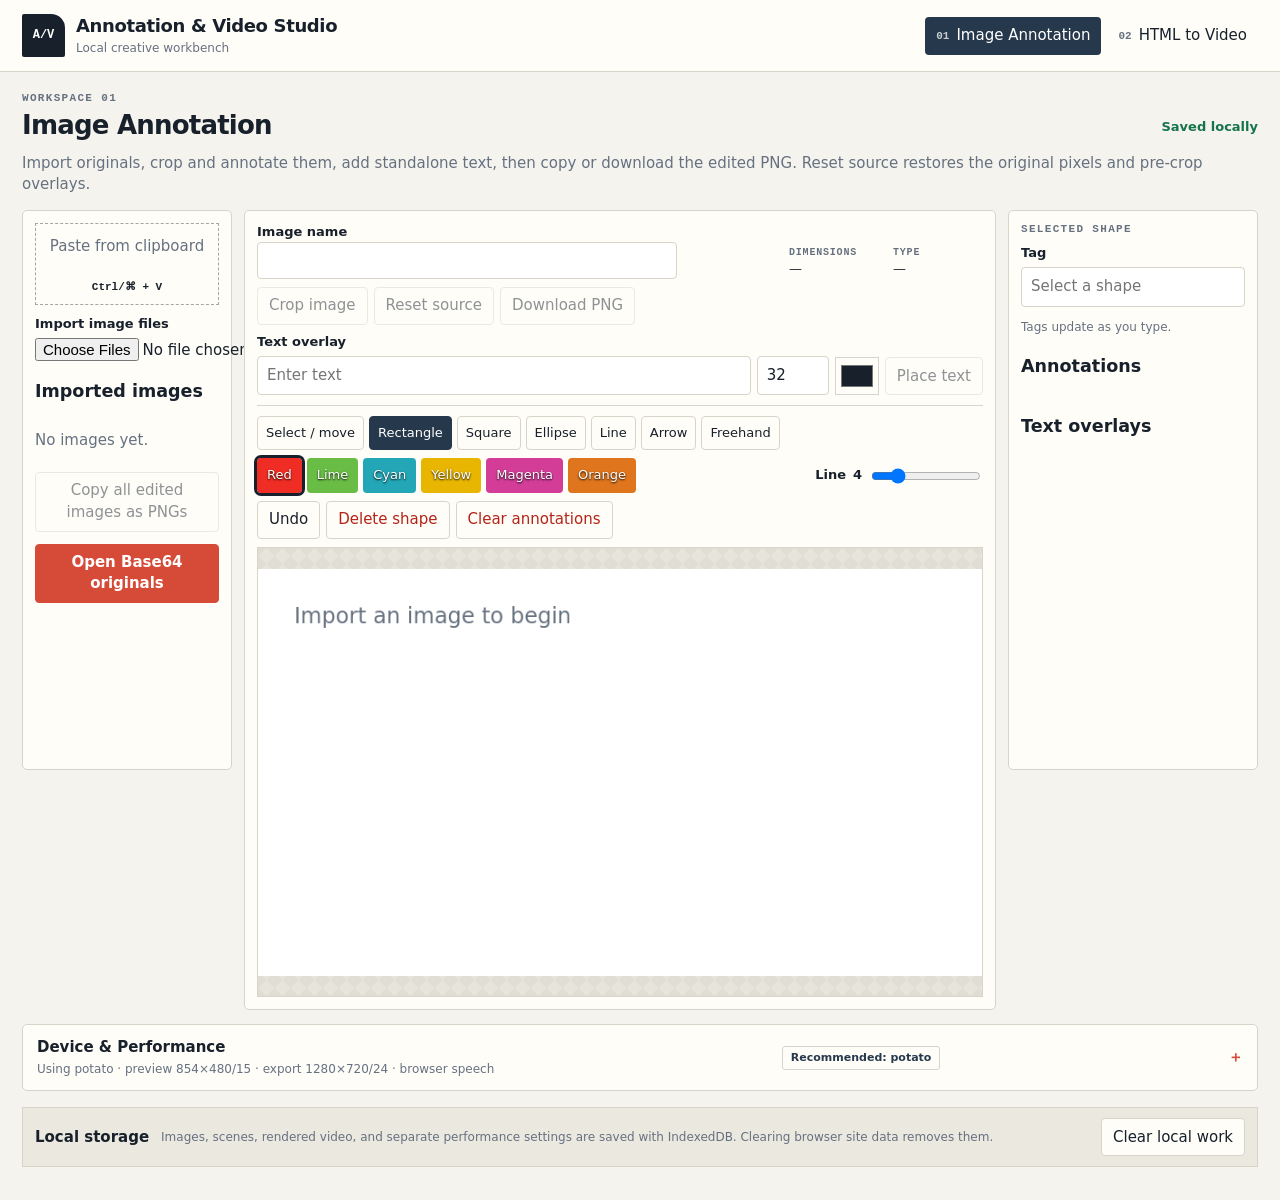
<file: index.html>
<!doctype html>
<html lang="en">
<head>
  <meta charset="utf-8">
  <meta name="viewport" content="width=device-width, initial-scale=1, viewport-fit=cover">
  <title>Annotation &amp; Video Studio</title>
  <link rel="stylesheet" href="styles.css">
</head>
<body>
  <header class="app-header">
    <div class="identity">
      <span class="studio-mark" aria-hidden="true">A/V</span>
      <div>
        <h1>Annotation &amp; Video Studio</h1>
        <p>Local creative workbench</p>
      </div>
    </div>
    <nav class="section-nav" aria-label="Studio sections">
      <a id="nav-annotation" href="./image-annotation/index.html" aria-controls="sec-annotation" aria-current="page"><span>01</span> Image Annotation</a>
      <a id="nav-video" href="./html-to-video/index.html" aria-controls="sec-video"><span>02</span> HTML to Video</a>
    </nav>
  </header>

  <main>
    <section id="sec-annotation" aria-labelledby="h-ann">
      <div class="section-heading">
        <div><p class="eyebrow">WORKSPACE 01</p><h2 id="h-ann">Image Annotation</h2></div>
        <div id="status-annotation" class="save-status" role="status" aria-live="polite">Restoring local work…</div>
      </div>
      <p class="workflow-note">Import originals, crop and annotate them, add standalone text, then copy or download the edited PNG. Reset source restores the original pixels and pre-crop overlays.</p>

      <div class="annotation-grid">
        <aside class="rail panel" aria-label="Image library">
          <div id="image-paste-area" class="paste-zone" tabindex="0" role="button" aria-label="Paste an image with Control or Command plus V">Paste from clipboard<br><kbd>Ctrl/⌘ + V</kbd></div>
          <label for="image-upload">Import image files</label>
          <input id="image-upload" type="file" accept="image/*" multiple>
          <h3>Imported images</h3>
          <ul id="image-list" class="item-list"><li class="empty">No images yet.</li></ul>
          <button id="copy-all-images" type="button" class="full">Copy all edited images as PNGs</button>
          <button id="export-base64" type="button" class="primary full">Open Base64 originals</button>
        </aside>

        <div class="canvas-panel panel">
          <section class="image-edit-tools" aria-label="Image editing">
            <div class="image-meta">
              <label for="image-name">Image name
                <input id="image-name" type="text" autocomplete="off" disabled>
              </label>
              <dl class="image-facts">
                <div><dt>Dimensions</dt><dd id="image-dimensions">—</dd></div>
                <div><dt>Type</dt><dd id="image-type">—</dd></div>
              </dl>
            </div>
            <div class="crop-actions" aria-label="Crop controls">
              <button id="start-crop" type="button">Crop image</button>
              <button id="apply-crop" type="button" class="primary" hidden>Apply crop</button>
              <button id="cancel-crop" type="button" hidden>Cancel</button>
              <button id="reset-image" type="button">Reset source</button>
              <button id="download-png" type="button">Download PNG</button>
            </div>
            <div class="text-tools" aria-label="Standalone text overlay">
              <label for="text-overlay-input">Text overlay</label>
              <div class="text-overlay-row">
                <input id="text-overlay-input" type="text" placeholder="Enter text" autocomplete="off" disabled>
                <input id="text-overlay-size" type="number" min="8" max="144" value="32" aria-label="Text size" disabled>
                <input id="text-overlay-color" type="color" value="#17202b" aria-label="Text color" disabled>
                <button id="place-text" type="button" disabled>Place text</button>
              </div>
            </div>
          </section>
          <div class="toolbar" role="toolbar" aria-label="Shape tools" id="tools"></div>
          <div class="tool-row">
            <div class="toolbar" role="toolbar" aria-label="Annotation colors" id="colors"></div>
            <label class="line-control" for="line-width">Line <output id="line-width-value">4</output>
              <input id="line-width" type="range" min="1" max="16" value="4">
            </label>
          </div>
          <div class="action-row">
            <button id="undo-action" type="button">Undo</button>
            <button id="delete-shape" type="button" class="danger-quiet">Delete shape</button>
            <button id="clear-annotations" type="button" class="danger-quiet">Clear annotations</button>
          </div>
          <div class="canvas-wrap">
            <canvas id="annotation-canvas" width="800" height="450" tabindex="0" aria-label="Image annotation canvas"></canvas>
          </div>
        </div>

        <aside class="properties panel" aria-label="Selected shape properties">
          <p class="eyebrow">SELECTED SHAPE</p>
          <label for="shape-tag-input">Tag</label>
          <input id="shape-tag-input" type="text" placeholder="Select a shape" autocomplete="off" disabled>
          <p class="field-help">Tags update as you type.</p>
          <h3>Annotations</h3>
          <ol id="annotation-list" class="item-list"></ol>
          <h3>Text overlays</h3>
          <ol id="text-overlay-list" class="item-list"></ol>
        </aside>
      </div>
    </section>

    <section id="sec-video" aria-labelledby="h-vid" hidden>
      <div class="section-heading">
        <div><p class="eyebrow">WORKSPACE 02</p><h2 id="h-vid">HTML to Video</h2></div>
        <div id="status-video" class="save-status" role="status" aria-live="polite">Restoring local scenes…</div>
      </div>
      <p class="workflow-note">Build scenes in 1280 × 720, preview each one, then render a WebM locally.</p>
      <div class="scene-actions">
        <button id="add-scene" type="button" class="primary">Add scene</button>
        <button id="render-video" type="button">Render final video</button>
      </div>
      <section class="tts-settings panel" aria-labelledby="tts-settings-heading">
        <div class="tts-settings-heading">
          <div>
            <h3 id="tts-settings-heading">Transcript audio voice</h3>
            <p class="field-help">Search an engine/model or voice and press Enter to select. Loading starts only when you test it; cached files are reused.</p>
          </div>
          <div class="tts-engine-actions">
            <button id="test-tts" type="button" class="primary">Test / load selected engine</button>
            <button id="delete-tts-cache" type="button" class="danger-quiet" hidden>Delete cached model</button>
          </div>
        </div>
        <div class="tts-settings-controls">
          <label for="tts-engine">Speech engine / model
            <input id="tts-engine" type="text" list="tts-engine-options" autocomplete="off" spellcheck="false" aria-describedby="tts-engine-match">
            <datalist id="tts-engine-options">
              <option value="Auto (browser speech)"></option>
              <option value="Phonon 31M · English"></option>
              <option value="Kokoro-82M · multilingual"></option>
              <option value="Browser Speech Synthesis"></option>
            </datalist>
            <small id="tts-engine-match" class="tts-match" aria-live="polite"></small>
          </label>
          <label for="tts-language">Language
            <select id="tts-language">
              <option value="en">English</option>
              <option value="hi">Hindi</option>
            </select>
          </label>
          <label for="tts-voice">Voice
            <input id="tts-voice" type="text" list="tts-voice-options" autocomplete="off" spellcheck="false" aria-describedby="tts-voice-match">
            <datalist id="tts-voice-options"></datalist>
            <small id="tts-voice-match" class="tts-match" aria-live="polite"></small>
          </label>
        </div>
        <div class="tts-settings-status">
          <button id="tts-fallback" type="button" hidden>Switch to browser speech</button>
          <div class="tts-progress-wrap" id="tts-progress-wrap" hidden>
            <progress id="tts-progress" max="100" aria-label="Text-to-speech model loading progress"></progress>
            <span id="tts-progress-label" role="status" aria-live="polite"></span>
          </div>
          <p id="tts-status" class="performance-status" role="status" aria-live="polite">Neural engines only load after you explicitly test them; first use needs network access and browser caching.</p>
        </div>
      </section>
      <div id="scene-list" class="scene-tabs" role="tablist" aria-label="Scenes"></div>
      <div id="scene-editor" class="panel scene-editor"></div>
      <div class="output-grid">
        <div class="panel preview-history" id="auto-preview-box" hidden>
          <h3 id="auto-preview-title">Previous scene</h3>
          <div class="stage"><iframe id="last-scene-preview" title="Previous scene preview" sandbox="allow-scripts allow-same-origin"></iframe></div>
        </div>
        <div class="panel output-panel">
          <h3>Rendered output</h3>
          <video id="video-output" controls aria-label="Rendered video"></video>
          <button id="download-video" type="button" disabled>Download WebM</button>
        </div>
      </div>
    </section>

    <details id="performance-panel" class="performance-panel panel">
      <summary>
        <span><strong>Device &amp; Performance</strong><small id="performance-summary">Checking browser capabilities…</small></span>
        <span class="performance-pill" id="performance-recommendation">Profiling</span>
      </summary>
      <div class="performance-content">
        <div class="performance-controls">
          <label for="performance-profile">Device profile
            <select id="performance-profile">
              <option value="auto">Auto</option>
              <option value="potato">Potato</option>
              <option value="balanced">Balanced</option>
              <option value="high">High Quality</option>
            </select>
          </label>
          <label for="preview-quality">Preview quality
            <select id="preview-quality">
              <option value="auto">Follow profile</option>
              <option value="480p15">480p · 15 FPS</option>
              <option value="720p24">720p · 24 FPS</option>
              <option value="1080p30">1080p · 30 FPS</option>
            </select>
          </label>
          <label for="export-quality">Export quality
            <select id="export-quality">
              <option value="auto">Follow profile</option>
              <option value="720p24">720p · 24 FPS</option>
              <option value="1080p30">1080p · 30 FPS</option>
              <option value="1080p60">1080p · 60 FPS (fast systems)</option>
            </select>
          </label>
        </div>
        <div class="performance-actions">
          <label class="inline-check" for="auto-adapt"><input id="auto-adapt" type="checkbox" checked> Adapt preview if slow</label>
          <button id="run-benchmarks" type="button">Run lightweight benchmarks</button>
        </div>
        <p id="performance-status" class="performance-status" role="status" aria-live="polite">Settings are stored separately from project data.</p>
        <details class="performance-advanced">
          <summary>Advanced capability details</summary>
          <dl id="performance-details"></dl>
          <p class="engine-disclosure">
            Phonon uses the pinned <code>phonon-tts@0.7.1</code> browser WASM package and English model from Hugging Face.
            Kokoro uses <code>kokoro-js@1.2.1</code> with the official ONNX model. Package code and model files are requested only after Test / load.
            Browser Speech Synthesis uses voices installed by your browser/OS. Sizes below describe model files only; runtime memory varies and is not reported as a hardware measurement.
          </p>
          <p class="engine-sources">
            <a href="https://github.com/gradium-ai/xn-ptts" target="_blank" rel="noreferrer">Phonon upstream</a> ·
            <a href="https://github.com/hexgrad/kokoro" target="_blank" rel="noreferrer">Kokoro upstream</a> ·
            <a href="https://huggingface.co/onnx-community/Kokoro-82M-v1.0-ONNX" target="_blank" rel="noreferrer">Kokoro model card</a>
          </p>
        </details>
      </div>
    </details>

    <aside class="storage-note" aria-label="Storage information">
      <div><strong>Local storage</strong><span id="storage-detail">Browser IndexedDB is used for images and scenes.</span></div>
      <button id="clear-local-data" type="button">Clear local work</button>
    </aside>
  </main>

  <noscript><p class="noscript">This studio requires JavaScript.</p></noscript>
  <script src="performance.js"></script>
  <script src="app.js"></script>
</body>
</html>
</file>
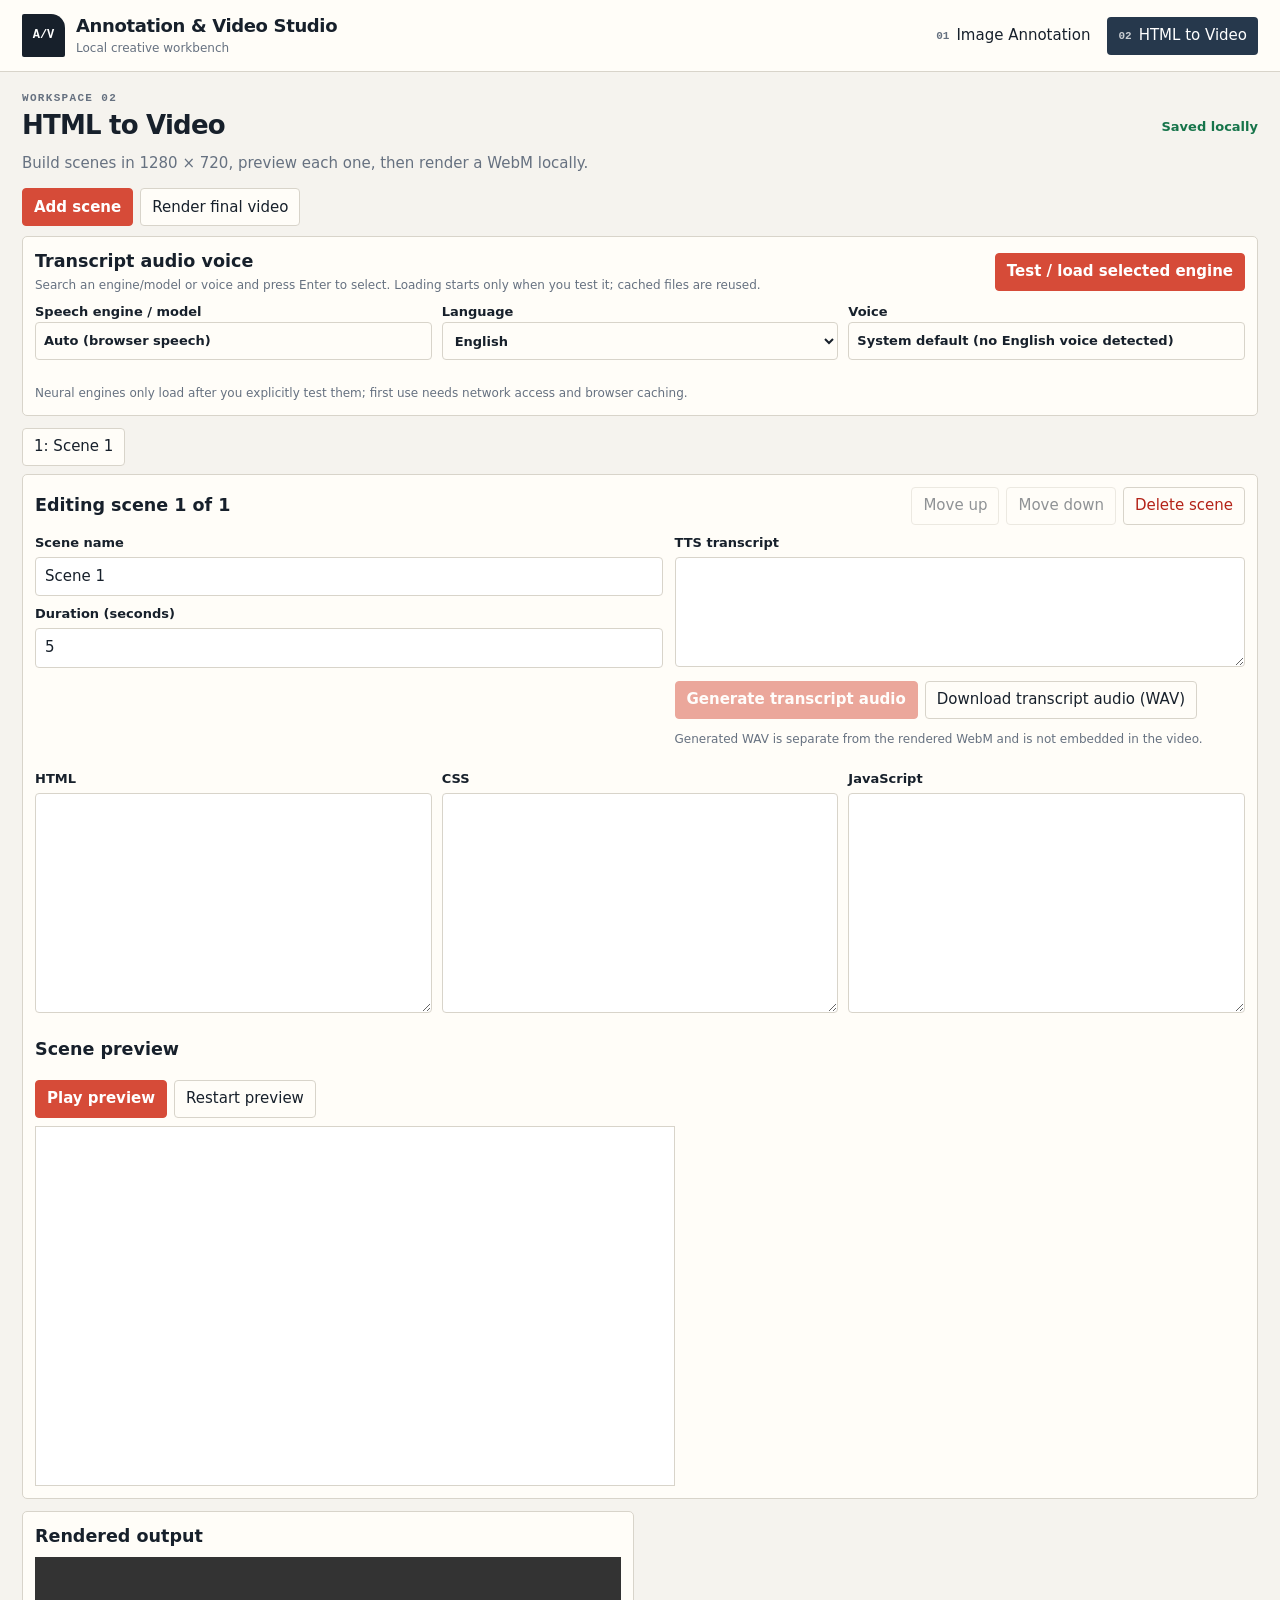
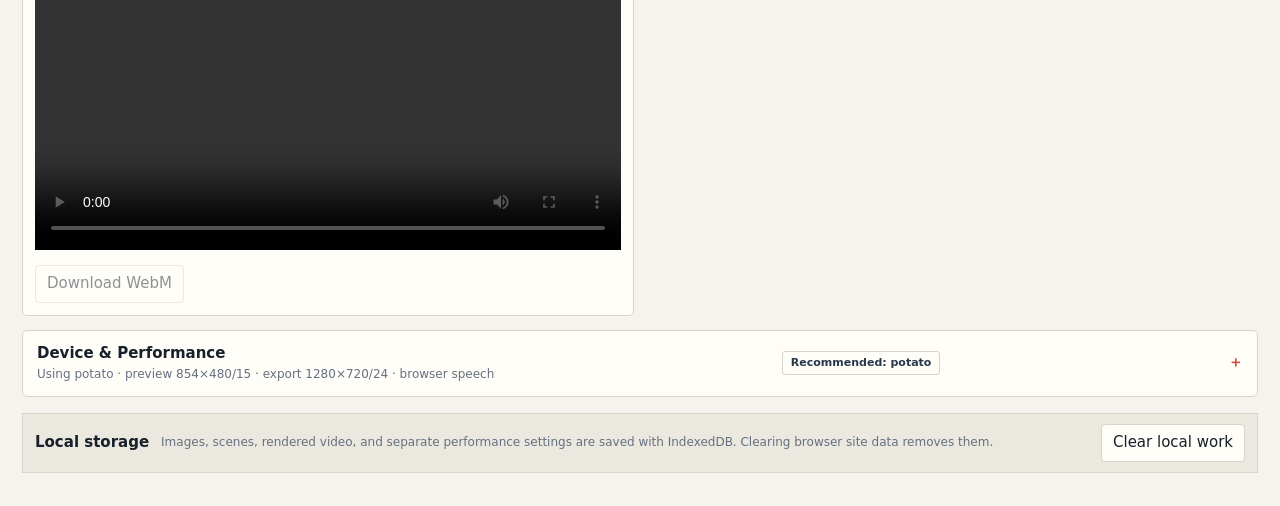
<file: html-to-video/index.html>
<!doctype html>
<html lang="en">
<head>
  <meta charset="utf-8">
  <meta name="viewport" content="width=device-width, initial-scale=1, viewport-fit=cover">
  <title>Annotation &amp; Video Studio</title>
  <link rel="stylesheet" href="../styles.css">
</head>
<body>
  <header class="app-header">
    <div class="identity">
      <span class="studio-mark" aria-hidden="true">A/V</span>
      <div>
        <h1>Annotation &amp; Video Studio</h1>
        <p>Local creative workbench</p>
      </div>
    </div>
    <nav class="section-nav" aria-label="Studio sections">
      <a id="nav-annotation" href="./image-annotation/index.html" aria-controls="sec-annotation" aria-current="page"><span>01</span> Image Annotation</a>
      <a id="nav-video" href="./html-to-video/index.html" aria-controls="sec-video"><span>02</span> HTML to Video</a>
    </nav>
  </header>

  <main>
    <section id="sec-annotation" aria-labelledby="h-ann">
      <div class="section-heading">
        <div><p class="eyebrow">WORKSPACE 01</p><h2 id="h-ann">Image Annotation</h2></div>
        <div id="status-annotation" class="save-status" role="status" aria-live="polite">Restoring local work…</div>
      </div>
      <p class="workflow-note">Import originals, crop and annotate them, add standalone text, then copy or download the edited PNG. Reset source restores the original pixels and pre-crop overlays.</p>

      <div class="annotation-grid">
        <aside class="rail panel" aria-label="Image library">
          <div id="image-paste-area" class="paste-zone" tabindex="0" role="button" aria-label="Paste an image with Control or Command plus V">Paste from clipboard<br><kbd>Ctrl/⌘ + V</kbd></div>
          <label for="image-upload">Import image files</label>
          <input id="image-upload" type="file" accept="image/*" multiple>
          <h3>Imported images</h3>
          <ul id="image-list" class="item-list"><li class="empty">No images yet.</li></ul>
          <button id="copy-all-images" type="button" class="full">Copy all edited images as PNGs</button>
          <button id="export-base64" type="button" class="primary full">Open Base64 originals</button>
        </aside>

        <div class="canvas-panel panel">
          <section class="image-edit-tools" aria-label="Image editing">
            <div class="image-meta">
              <label for="image-name">Image name
                <input id="image-name" type="text" autocomplete="off" disabled>
              </label>
              <dl class="image-facts">
                <div><dt>Dimensions</dt><dd id="image-dimensions">—</dd></div>
                <div><dt>Type</dt><dd id="image-type">—</dd></div>
              </dl>
            </div>
            <div class="crop-actions" aria-label="Crop controls">
              <button id="start-crop" type="button">Crop image</button>
              <button id="apply-crop" type="button" class="primary" hidden>Apply crop</button>
              <button id="cancel-crop" type="button" hidden>Cancel</button>
              <button id="reset-image" type="button">Reset source</button>
              <button id="download-png" type="button">Download PNG</button>
            </div>
            <div class="text-tools" aria-label="Standalone text overlay">
              <label for="text-overlay-input">Text overlay</label>
              <div class="text-overlay-row">
                <input id="text-overlay-input" type="text" placeholder="Enter text" autocomplete="off" disabled>
                <input id="text-overlay-size" type="number" min="8" max="144" value="32" aria-label="Text size" disabled>
                <input id="text-overlay-color" type="color" value="#17202b" aria-label="Text color" disabled>
                <button id="place-text" type="button" disabled>Place text</button>
              </div>
            </div>
          </section>
          <div class="toolbar" role="toolbar" aria-label="Shape tools" id="tools"></div>
          <div class="tool-row">
            <div class="toolbar" role="toolbar" aria-label="Annotation colors" id="colors"></div>
            <label class="line-control" for="line-width">Line <output id="line-width-value">4</output>
              <input id="line-width" type="range" min="1" max="16" value="4">
            </label>
          </div>
          <div class="action-row">
            <button id="undo-action" type="button">Undo</button>
            <button id="delete-shape" type="button" class="danger-quiet">Delete shape</button>
            <button id="clear-annotations" type="button" class="danger-quiet">Clear annotations</button>
          </div>
          <div class="canvas-wrap">
            <canvas id="annotation-canvas" width="800" height="450" tabindex="0" aria-label="Image annotation canvas"></canvas>
          </div>
        </div>

        <aside class="properties panel" aria-label="Selected shape properties">
          <p class="eyebrow">SELECTED SHAPE</p>
          <label for="shape-tag-input">Tag</label>
          <input id="shape-tag-input" type="text" placeholder="Select a shape" autocomplete="off" disabled>
          <p class="field-help">Tags update as you type.</p>
          <h3>Annotations</h3>
          <ol id="annotation-list" class="item-list"></ol>
          <h3>Text overlays</h3>
          <ol id="text-overlay-list" class="item-list"></ol>
        </aside>
      </div>
    </section>

    <section id="sec-video" aria-labelledby="h-vid" hidden>
      <div class="section-heading">
        <div><p class="eyebrow">WORKSPACE 02</p><h2 id="h-vid">HTML to Video</h2></div>
        <div id="status-video" class="save-status" role="status" aria-live="polite">Restoring local scenes…</div>
      </div>
      <p class="workflow-note">Build scenes in 1280 × 720, preview each one, then render a WebM locally.</p>
      <div class="scene-actions">
        <button id="add-scene" type="button" class="primary">Add scene</button>
        <button id="render-video" type="button">Render final video</button>
      </div>
      <section class="tts-settings panel" aria-labelledby="tts-settings-heading">
        <div class="tts-settings-heading">
          <div>
            <h3 id="tts-settings-heading">Transcript audio voice</h3>
            <p class="field-help">Search an engine/model or voice and press Enter to select. Loading starts only when you test it; cached files are reused.</p>
          </div>
          <div class="tts-engine-actions">
            <button id="test-tts" type="button" class="primary">Test / load selected engine</button>
            <button id="delete-tts-cache" type="button" class="danger-quiet" hidden>Delete cached model</button>
          </div>
        </div>
        <div class="tts-settings-controls">
          <label for="tts-engine">Speech engine / model
            <input id="tts-engine" type="text" list="tts-engine-options" autocomplete="off" spellcheck="false" aria-describedby="tts-engine-match">
            <datalist id="tts-engine-options">
              <option value="Auto (browser speech)"></option>
              <option value="Phonon 31M · English"></option>
              <option value="Kokoro-82M · multilingual"></option>
              <option value="Browser Speech Synthesis"></option>
            </datalist>
            <small id="tts-engine-match" class="tts-match" aria-live="polite"></small>
          </label>
          <label for="tts-language">Language
            <select id="tts-language">
              <option value="en">English</option>
              <option value="hi">Hindi</option>
            </select>
          </label>
          <label for="tts-voice">Voice
            <input id="tts-voice" type="text" list="tts-voice-options" autocomplete="off" spellcheck="false" aria-describedby="tts-voice-match">
            <datalist id="tts-voice-options"></datalist>
            <small id="tts-voice-match" class="tts-match" aria-live="polite"></small>
          </label>
        </div>
        <div class="tts-settings-status">
          <button id="tts-fallback" type="button" hidden>Switch to browser speech</button>
          <div class="tts-progress-wrap" id="tts-progress-wrap" hidden>
            <progress id="tts-progress" max="100" aria-label="Text-to-speech model loading progress"></progress>
            <span id="tts-progress-label" role="status" aria-live="polite"></span>
          </div>
          <p id="tts-status" class="performance-status" role="status" aria-live="polite">Neural engines only load after you explicitly test them; first use needs network access and browser caching.</p>
        </div>
      </section>
      <div id="scene-list" class="scene-tabs" role="tablist" aria-label="Scenes"></div>
      <div id="scene-editor" class="panel scene-editor"></div>
      <div class="output-grid">
        <div class="panel preview-history" id="auto-preview-box" hidden>
          <h3 id="auto-preview-title">Previous scene</h3>
          <div class="stage"><iframe id="last-scene-preview" title="Previous scene preview" sandbox="allow-scripts allow-same-origin"></iframe></div>
        </div>
        <div class="panel output-panel">
          <h3>Rendered output</h3>
          <video id="video-output" controls aria-label="Rendered video"></video>
          <button id="download-video" type="button" disabled>Download WebM</button>
        </div>
      </div>
    </section>

    <details id="performance-panel" class="performance-panel panel">
      <summary>
        <span><strong>Device &amp; Performance</strong><small id="performance-summary">Checking browser capabilities…</small></span>
        <span class="performance-pill" id="performance-recommendation">Profiling</span>
      </summary>
      <div class="performance-content">
        <div class="performance-controls">
          <label for="performance-profile">Device profile
            <select id="performance-profile">
              <option value="auto">Auto</option>
              <option value="potato">Potato</option>
              <option value="balanced">Balanced</option>
              <option value="high">High Quality</option>
            </select>
          </label>
          <label for="preview-quality">Preview quality
            <select id="preview-quality">
              <option value="auto">Follow profile</option>
              <option value="480p15">480p · 15 FPS</option>
              <option value="720p24">720p · 24 FPS</option>
              <option value="1080p30">1080p · 30 FPS</option>
            </select>
          </label>
          <label for="export-quality">Export quality
            <select id="export-quality">
              <option value="auto">Follow profile</option>
              <option value="720p24">720p · 24 FPS</option>
              <option value="1080p30">1080p · 30 FPS</option>
              <option value="1080p60">1080p · 60 FPS (fast systems)</option>
            </select>
          </label>
        </div>
        <div class="performance-actions">
          <label class="inline-check" for="auto-adapt"><input id="auto-adapt" type="checkbox" checked> Adapt preview if slow</label>
          <button id="run-benchmarks" type="button">Run lightweight benchmarks</button>
        </div>
        <p id="performance-status" class="performance-status" role="status" aria-live="polite">Settings are stored separately from project data.</p>
        <details class="performance-advanced">
          <summary>Advanced capability details</summary>
          <dl id="performance-details"></dl>
          <p class="engine-disclosure">
            Phonon uses the pinned <code>phonon-tts@0.7.1</code> browser WASM package and English model from Hugging Face.
            Kokoro uses <code>kokoro-js@1.2.1</code> with the official ONNX model. Package code and model files are requested only after Test / load.
            Browser Speech Synthesis uses voices installed by your browser/OS. Sizes below describe model files only; runtime memory varies and is not reported as a hardware measurement.
          </p>
          <p class="engine-sources">
            <a href="https://github.com/gradium-ai/xn-ptts" target="_blank" rel="noreferrer">Phonon upstream</a> ·
            <a href="https://github.com/hexgrad/kokoro" target="_blank" rel="noreferrer">Kokoro upstream</a> ·
            <a href="https://huggingface.co/onnx-community/Kokoro-82M-v1.0-ONNX" target="_blank" rel="noreferrer">Kokoro model card</a>
          </p>
        </details>
      </div>
    </details>

    <aside class="storage-note" aria-label="Storage information">
      <div><strong>Local storage</strong><span id="storage-detail">Browser IndexedDB is used for images and scenes.</span></div>
      <button id="clear-local-data" type="button">Clear local work</button>
    </aside>
  </main>

  <noscript><p class="noscript">This studio requires JavaScript.</p></noscript>
  <script src="../performance.js"></script>
  <script src="../app.js"></script>
</body>
</html>
</file>
<file: styles.css>
:root {
  --porcelain:#f5f3ee; --paper:#fffdf8; --ink:#17202b; --slate:#667180;
  --line:#d8d4ca; --accent:#d64b38; --accent-dark:#a73527; --success:#16744a;
  --error:#b42318; --navy:#26384c; --canvas:#e7e4dc;
  box-sizing:border-box;
}
* { box-sizing:border-box; }
html { scroll-padding-top:16px; }
body { margin:0; min-width:0; overflow-x:hidden; background:var(--porcelain); color:var(--ink); font:15px/1.45 system-ui,-apple-system,"Segoe UI",sans-serif; }
button,input,textarea,select { font:inherit; color:inherit; }
button { min-height:38px; padding:7px 11px; border:1px solid var(--line); border-radius:4px; background:var(--paper); cursor:pointer; }
button:hover { border-color:var(--navy); }
button:focus-visible,input:focus-visible,textarea:focus-visible,[tabindex]:focus-visible { outline:3px solid #2774b8; outline-offset:2px; }
button.primary { background:var(--accent); border-color:var(--accent); color:white; font-weight:750; }
button.primary:hover { background:var(--accent-dark); border-color:var(--accent-dark); }
button[aria-pressed="true"] { background:var(--navy); border-color:var(--navy); color:white; }
button:disabled { opacity:.48; cursor:not-allowed; }
input[type="text"],input[type="number"],textarea { width:100%; border:1px solid var(--line); border-radius:4px; background:white; padding:8px 9px; }
textarea { resize:vertical; font-family:ui-monospace,SFMono-Regular,Consolas,"Liberation Mono",monospace; }
label { display:block; margin:9px 0 4px; font-size:13px; font-weight:750; }
.app-header { min-height:72px; display:flex; align-items:center; justify-content:space-between; gap:20px; padding:10px 22px; border-bottom:1px solid var(--line); background:var(--paper); }
.identity { display:flex; align-items:center; gap:11px; }
.studio-mark { width:43px; height:43px; display:grid; place-items:center; background:var(--ink); color:white; font:800 12px ui-monospace,monospace; border-radius:2px 14px 2px 2px; }
.identity h1 { margin:0; font-size:18px; letter-spacing:-.02em; }
.identity p { margin:1px 0 0; color:var(--slate); font-size:12px; }
.section-nav { display:flex; gap:6px; }
.section-nav a { min-height:38px; display:inline-flex; align-items:center; padding:7px 11px; border:0; border-radius:4px; background:transparent; color:var(--ink); text-decoration:none; }
.section-nav a[aria-current="page"] { background:var(--navy); color:white; }
.section-nav a span { display:inline-block; margin-right:7px; color:var(--slate); font:700 11px ui-monospace,monospace; }
.section-nav a[aria-current="page"] span { color:inherit; opacity:.75; }
main { max-width:1500px; width:100%; min-width:0; margin:auto; padding:20px 22px 32px; }
.identity,.section-heading,.panel,.canvas-panel,.rail,.properties,.scene-editor,.output-grid,.output-panel,.preview-history { min-width:0; }
.section-heading { display:flex; align-items:end; justify-content:space-between; gap:16px; }
.section-heading h2 { margin:0; font-size:26px; letter-spacing:-.03em; }
.eyebrow { margin:0 0 3px; color:var(--slate); font:700 11px ui-monospace,monospace; letter-spacing:.12em; }
.workflow-note { margin:8px 0 14px; color:var(--slate); }
.save-status { min-width:180px; min-height:34px; display:flex; align-items:center; justify-content:flex-end; color:var(--success); font-size:13px; font-weight:750; }
.save-status.saving { color:var(--slate); }
.save-status.error { color:var(--error); }
.panel { border:1px solid var(--line); border-radius:5px; background:var(--paper); padding:12px; }
.annotation-grid { display:grid; grid-template-columns:210px minmax(360px,1fr) 250px; gap:12px; align-items:start; }
.rail,.properties { min-height:560px; }
.paste-zone { min-height:82px; display:grid; place-items:center; text-align:center; border:1.5px dashed #aaa59a; color:var(--slate); cursor:pointer; margin-bottom:10px; }
.paste-zone.dragging { background:#fff3ef; border-color:var(--accent); }
kbd { color:var(--ink); font:700 11px ui-monospace,monospace; }
.item-list { list-style:none; margin:0; padding:0; display:grid; gap:6px; }
.item-list li.empty { color:var(--slate); padding:8px 0; }
#image-list li { display:flex; gap:5px; }
#image-list li button:first-child { flex:1; min-width:0; display:flex; align-items:center; gap:7px; text-align:left; overflow:hidden; }
#image-list li button:not(:first-child) { padding-inline:7px; font-size:12px; }
#image-list img { width:42px; height:42px; object-fit:cover; border:1px solid var(--line); }
#image-list .name { white-space:nowrap; overflow:hidden; text-overflow:ellipsis; }
.full { width:100%; margin-top:12px; }
.canvas-panel { min-width:0; }
.image-edit-tools { display:grid; gap:8px; margin-bottom:10px; padding-bottom:10px; border-bottom:1px solid var(--line); }
.image-meta { display:flex; align-items:end; justify-content:space-between; gap:12px; }
.image-meta label { flex:1 1 280px; max-width:420px; margin:0; }
.image-facts { display:flex; gap:14px; margin:0; }
.image-facts div { min-width:90px; }
.image-facts dt { color:var(--slate); font:700 10px ui-monospace,monospace; letter-spacing:.08em; text-transform:uppercase; }
.image-facts dd { margin:2px 0 0; font-size:13px; }
.crop-actions,.text-overlay-row { display:flex; flex-wrap:wrap; gap:6px; align-items:end; }
.text-tools { min-width:0; }
.text-tools label { margin:0 0 4px; }
.text-overlay-row input[type="text"] { flex:1 1 220px; width:auto; }
.text-overlay-row input[type="number"] { width:72px; }
.text-overlay-row input[type="color"] { width:44px; height:38px; padding:3px; border:1px solid var(--line); background:var(--paper); }
.toolbar { display:flex; flex-wrap:wrap; gap:5px; }
.toolbar button { min-height:34px; padding:6px 8px; font-size:13px; }
.tool-row { display:flex; justify-content:space-between; align-items:center; gap:10px; margin-top:8px; }
.swatch { color:white !important; text-shadow:0 1px 2px #000; border:2px solid transparent; }
.line-control { display:flex; align-items:center; gap:7px; margin:0; white-space:nowrap; }
.line-control input { width:110px; }
.action-row { display:flex; flex-wrap:wrap; gap:6px; margin:8px 0; }
.danger-quiet { color:var(--error); }
.canvas-wrap { min-height:450px; display:grid; place-items:center; overflow:auto; border:1px solid var(--line); background:var(--canvas); background-image:linear-gradient(45deg,#00000008 25%,transparent 25%),linear-gradient(-45deg,#00000008 25%,transparent 25%),linear-gradient(45deg,transparent 75%,#00000008 75%),linear-gradient(-45deg,transparent 75%,#00000008 75%); background-size:16px 16px; }
#annotation-canvas { max-width:100%; max-height:620px; object-fit:contain; touch-action:none; cursor:crosshair; background:white; }
.field-help { color:var(--slate); font-size:12px; }
#annotation-list button { width:100%; text-align:left; margin-bottom:5px; font-size:12px; min-height:auto; }
#text-overlay-list li { display:flex; align-items:center; gap:6px; }
#text-overlay-list .name { flex:1; min-width:0; overflow:hidden; text-overflow:ellipsis; white-space:nowrap; color:var(--ink); }
.scene-actions { display:flex; gap:7px; margin-bottom:10px; }
.tts-settings { margin:0 0 12px; }
.tts-settings-heading { display:flex; align-items:center; justify-content:space-between; gap:12px; }
.tts-settings-heading h3 { margin:0; }
.tts-settings-heading p { margin:2px 0 0; }
.tts-settings-controls { display:grid; grid-template-columns:repeat(3,minmax(0,1fr)); gap:10px; }
.tts-settings-controls label { min-width:0; }
.tts-settings-controls select,.tts-settings-controls input { width:100%; min-height:38px; padding:6px 8px; border:1px solid var(--line); border-radius:4px; background:var(--paper); }
.tts-engine-actions { display:flex; flex-wrap:wrap; gap:7px; }
.tts-settings-status { display:grid; grid-template-columns:minmax(0,1fr); gap:8px; margin-top:8px; }
.tts-settings-status .performance-status { margin:0; }
.tts-match { display:block; min-height:1.2em; color:var(--slate); font-size:11px; font-weight:400; }
.tts-progress-wrap { display:grid; grid-template-columns:minmax(120px,1fr) minmax(0,2fr); align-items:center; gap:9px; color:var(--slate); font-size:12px; }
.tts-progress-wrap[hidden] { display:none; }
.tts-progress-wrap progress { width:100%; height:12px; accent-color:var(--accent); }
.tts-progress-wrap progress:not([value]) { appearance:none; border:0; border-radius:99px; background:var(--line); overflow:hidden; }
.tts-progress-wrap progress:not([value])::-webkit-progress-bar { background:var(--line); }
.tts-progress-wrap progress:not([value])::-webkit-progress-value { width:35%; background:var(--accent); animation:tts-indeterminate 1.2s ease-in-out infinite alternate; }
.tts-progress-wrap progress:not([value])::-moz-progress-bar { width:35%; background:var(--accent); animation:tts-indeterminate 1.2s ease-in-out infinite alternate; }
@keyframes tts-indeterminate { from { transform:translateX(-20%); } to { transform:translateX(190%); } }
.scene-tabs { display:flex; gap:6px; overflow:auto; padding-bottom:8px; }
.scene-tab { max-width:220px; white-space:nowrap; overflow:hidden; text-overflow:ellipsis; }
.scene-editor { margin-bottom:12px; }
.scene-header { display:flex; align-items:center; flex-wrap:wrap; gap:7px; }
.scene-header h3 { flex:1 1 180px; min-width:0; margin:0; }
.scene-meta { display:grid; grid-template-columns:1.1fr 1fr; gap:12px; }
.scene-meta textarea { height:110px; }
.scene-audio-actions { display:flex; flex-wrap:wrap; align-items:center; gap:7px; margin-top:8px; }
.button-link { min-height:38px; display:inline-flex; align-items:center; padding:7px 11px; border:1px solid var(--line); border-radius:4px; background:var(--paper); color:var(--ink); text-decoration:none; }
.button-link:hover { border-color:var(--navy); }
#scene-generated-audio { width:100%; margin-top:8px; }
.editors { display:grid; grid-template-columns:repeat(3,minmax(0,1fr)); gap:10px; }
.editors textarea { min-height:220px; }
.preview-actions { display:flex; gap:7px; margin:10px 0 8px; }
.stage { aspect-ratio:16/9; width:100%; max-width:640px; overflow:hidden; border:1px solid var(--line); background:white; }
.stage iframe { width:1280px; height:720px; border:0; transform:scale(.5); transform-origin:0 0; }
.output-grid { display:grid; grid-template-columns:repeat(2,minmax(0,1fr)); gap:12px; }
.output-grid h3 { margin:0 0 8px; }
#video-output { width:100%; max-height:360px; background:#111; }
.output-panel button { margin-top:8px; }
.storage-note { display:flex; justify-content:space-between; align-items:center; gap:12px; margin-top:16px; padding:10px 12px; border:1px solid var(--line); background:#ebe8df; }
.storage-note div { display:flex; gap:12px; align-items:center; }
.storage-note span { color:var(--slate); font-size:12px; }
.performance-panel { margin-top:14px; padding:0; }
.performance-panel > summary { display:flex; align-items:center; justify-content:space-between; gap:12px; padding:12px 14px; cursor:pointer; list-style:none; }
.performance-panel > summary::-webkit-details-marker,.performance-advanced > summary::-webkit-details-marker { display:none; }
.performance-panel > summary::after { content:"＋"; color:var(--accent); font-weight:800; }
.performance-panel[open] > summary::after { content:"−"; }
.performance-panel > summary span:first-child { display:grid; gap:2px; }
.performance-panel > summary small { color:var(--slate); font-size:12px; font-weight:400; }
.performance-pill { padding:3px 8px; border:1px solid var(--line); border-radius:3px; color:var(--navy); font-size:11px; font-weight:750; white-space:nowrap; }
.performance-content { padding:0 14px 14px; border-top:1px solid var(--line); }
.performance-controls { display:grid; grid-template-columns:repeat(3,minmax(0,1fr)); gap:10px; padding-top:4px; }
.performance-controls label { min-width:0; }
.performance-controls select,.performance-actions select { width:100%; min-height:38px; padding:6px 8px; border:1px solid var(--line); border-radius:4px; background:var(--paper); }
.performance-actions { display:flex; align-items:center; flex-wrap:wrap; gap:7px; margin-top:10px; }
.performance-actions .inline-check { display:flex; align-items:center; gap:6px; margin:0 8px 0 0; font-size:13px; }
.inline-check input { accent-color:var(--accent); }
.performance-actions .tts-voice-label { margin:0 0 0 4px; font-size:12px; }
.performance-actions #tts-voice,.performance-actions #tts-language { width:auto; min-width:130px; }
.performance-status { margin:9px 0 0; color:var(--slate); font-size:12px; }
.performance-status.error { color:var(--error); }
.performance-status.ok { color:var(--success); }
.performance-advanced { margin-top:10px; padding-top:9px; border-top:1px solid var(--line); }
.performance-advanced > summary { width:max-content; cursor:pointer; color:var(--navy); font-size:13px; font-weight:750; }
.performance-advanced dl { display:grid; grid-template-columns:minmax(150px,1fr) minmax(0,2fr); gap:5px 14px; margin:10px 0; font-size:12px; }
.performance-advanced dt { color:var(--slate); }
.performance-advanced dd { min-width:0; margin:0; overflow-wrap:anywhere; }
.engine-disclosure,.engine-sources { margin:8px 0 0; color:var(--slate); font-size:12px; }
.engine-sources a { color:var(--accent-dark); }
.ok { color:var(--success); }.error { color:var(--error); }.noscript { margin:20px; color:var(--error); }
@media (max-width:1050px) { .annotation-grid { grid-template-columns:190px minmax(320px,1fr); } .properties { grid-column:1/-1; min-height:0; } }
@media (max-width:760px) {
  .app-header { align-items:flex-start; flex-direction:column; padding:10px 14px; }
  .section-nav { width:100%; min-width:0; flex-wrap:wrap; } .section-nav a { flex:1 1 150px; min-width:0; justify-content:center; }
  main { padding:14px; }
  .section-heading { align-items:flex-start; flex-wrap:wrap; }
  .save-status { min-width:0; max-width:150px; text-align:right; margin-left:auto; }
  .annotation-grid { grid-template-columns:1fr; }
  .rail,.properties { min-height:0; }
  .canvas-wrap { min-height:300px; }
  .tool-row { align-items:flex-start; flex-direction:column; }
  .image-meta { display:grid; grid-template-columns:1fr; align-items:start; gap:6px; margin:0; }
  .image-meta label { max-width:none; width:100%; }
  .image-facts { width:100%; gap:18px; padding:6px 0 2px; }
  .scene-meta,.editors,.output-grid { grid-template-columns:1fr; }
  .tts-settings-heading { align-items:flex-start; flex-direction:column; }
  .tts-settings-controls { grid-template-columns:1fr; gap:0; }
  .tts-settings-status { align-items:flex-start; flex-direction:column; }
  .performance-controls { grid-template-columns:repeat(2,minmax(0,1fr)); }
  .performance-advanced dl { grid-template-columns:1fr; gap:1px; }
  .performance-advanced dd { margin-bottom:6px; }
  .storage-note { align-items:flex-start; flex-direction:column; }
  .storage-note div { flex-direction:column; align-items:flex-start; gap:2px; }
}
</file>
